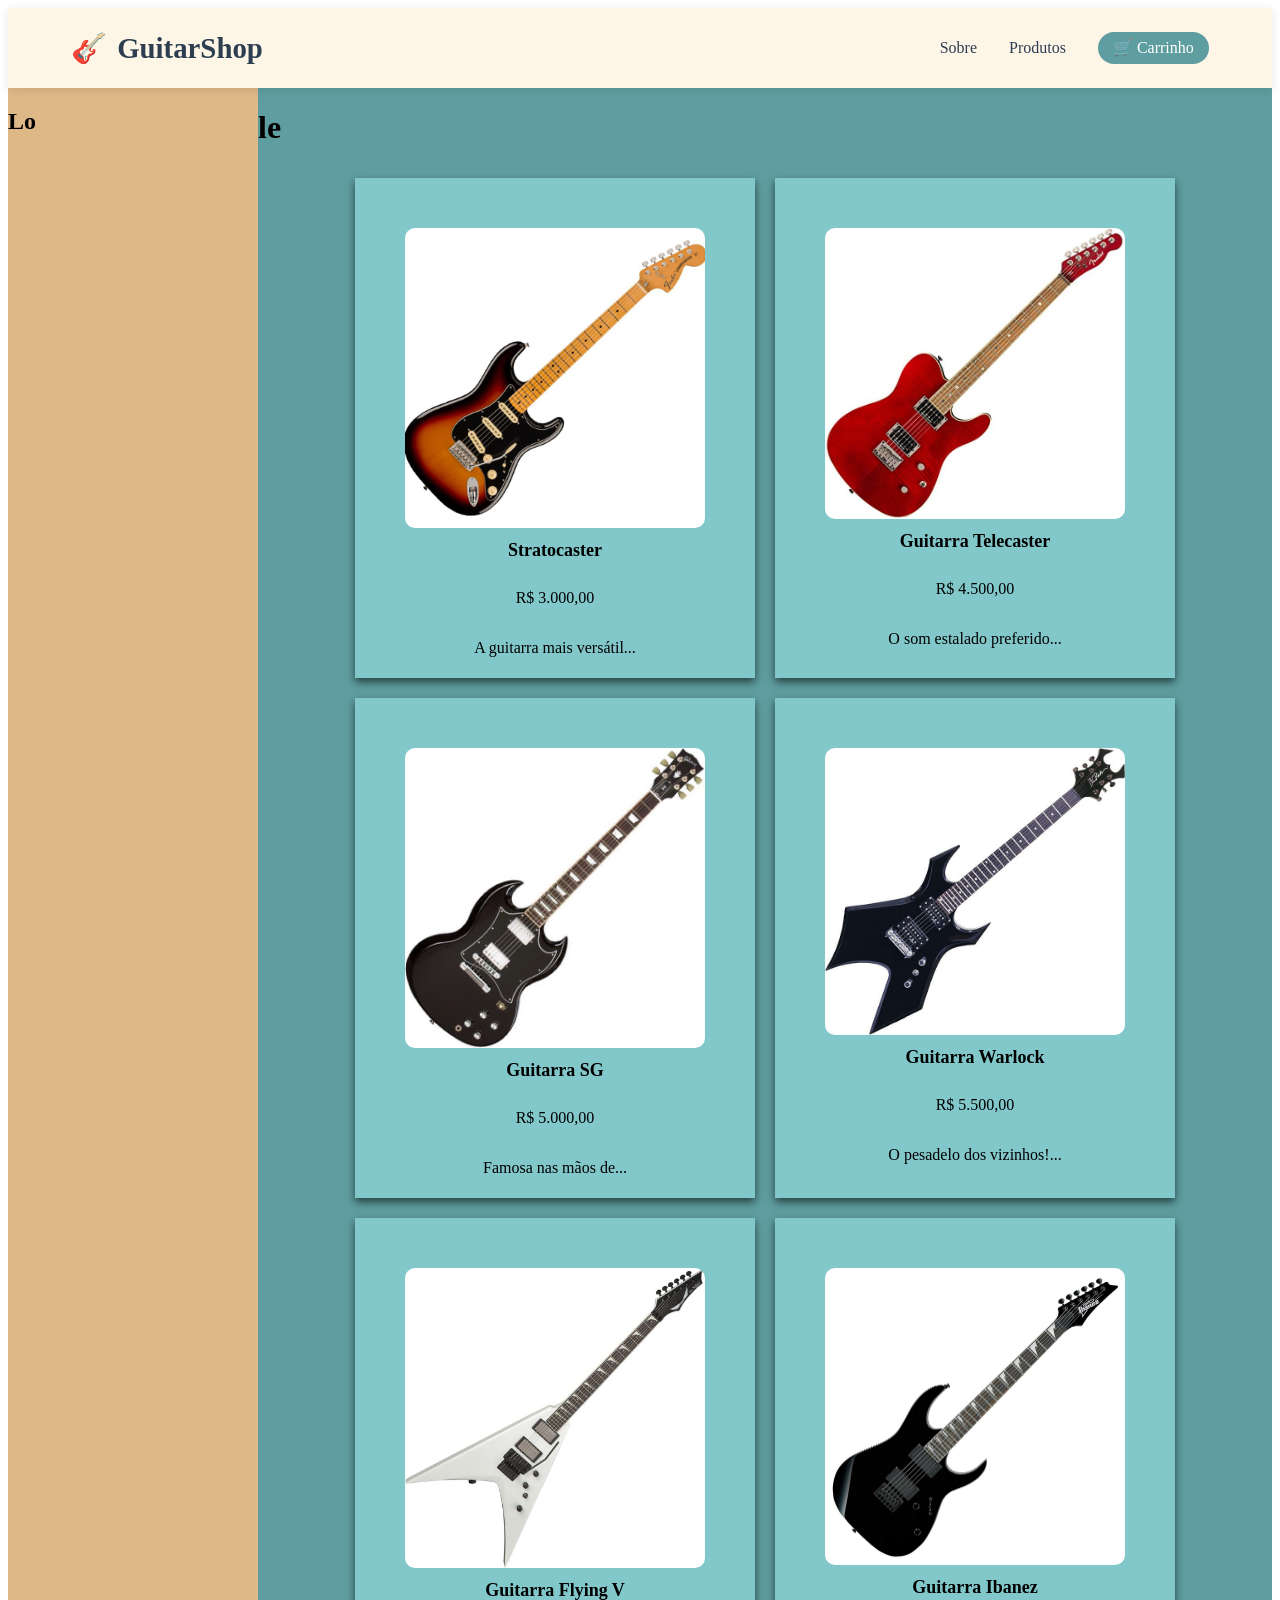
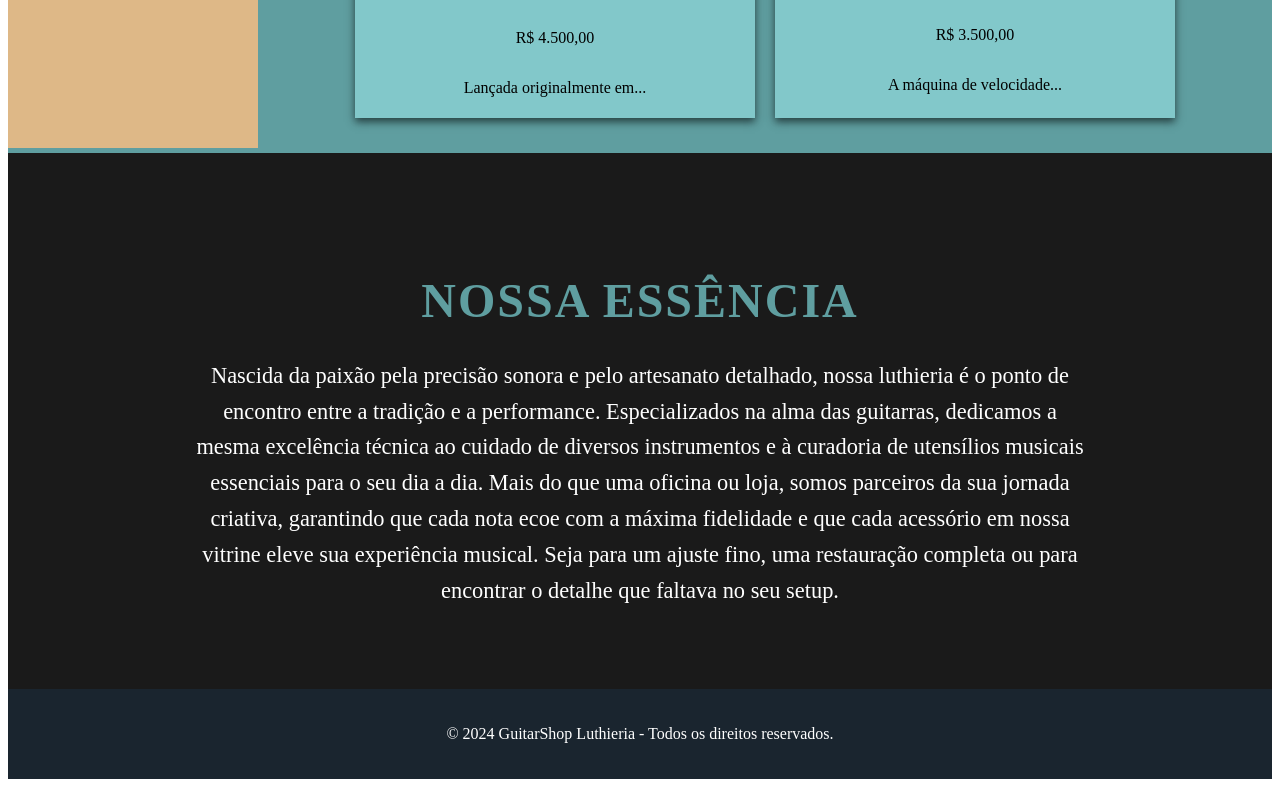
<file: index.html>
<!DOCTYPE html>
<html lang="pt-br">
<head>
    <meta charset="UTF-8">
    <meta name="viewport" content="width=device-width, initial-scale=1.0">
    <title>Document</title>
    <link rel="stylesheet" href="style.css">
</head>
<body class="body">
    
    <header class="cara">
        <nav class="navbar">
            <div class="logo">
                <span class="logo-icon">🎸</span> GuitarShop
            </div>

            <div class="menu-toggle" id="mobile-menu">
                <span class="bar"></span>
                <span class="bar"></span>
                <span class="bar"></span>
            </div>

            <ul class="nav-links">
                <li><a href="#pe">Sobre</a></li>
                <li><a href="#corpo">Produtos</a></li>
                <li><a href="carrinho.html" class="cart-link">🛒 Carrinho</a></li>
            </ul>
        </nav>
    </header>

    <main class="corpo" id="corpo">
        <h1 class="produtosh1">le</h1>
            <div class="mae">
                    <a href="produto.html?id=strato" class="linkp">
                        <div class="card">
                                <img src="img/strato.jpg" alt="imagem" class="cardimg">
                                <h1 class="cardh1">Stratocaster</h1>
                                <p class="produtopreco">R$ 3.000,00</p>
                                <p class="cardp">A guitarra mais versátil...</p>
                        </div>
                    </a>

                    <a href="produto.html?id=tele" class="linkp">
                        <div class="card">
                                <img src="img/tele.jpg" alt="imagem" class="cardimg">
                                <h1 class="cardh1">Guitarra Telecaster</h1>
                                <p class="produtopreco">R$ 4.500,00</p>
                                <p class="cardp">O som estalado preferido...</p>
                        </div>
                    </a>

                    <a href="produto.html?id=sg" class="linkp">
                        <div class="card">
                                <img src="img/sg.jpg" alt="imagem" class="cardimg">
                                <h1 class="cardh1">Guitarra SG</h1>
                                <p class="produtopreco">R$ 5.000,00</p>
                                <p class="cardp">Famosa nas mãos de...</p>
                        </div>
                    </a>

                    <a href="produto.html?id=warlock" class="linkp">
                        <div class="card">
                                <img src="img/warlock.jpg" alt="imagem" class="cardimg">
                                <h1 class="cardh1">Guitarra Warlock</h1>
                                <p class="produtopreco">R$ 5.500,00</p>
                                <p class="cardp">O pesadelo dos vizinhos!...</p>
                        </div>
                    </a>

                    <a href="produto.html?id=flyingv" class="linkp">
                        <div class="card">
                                <img src="img/flyingv.jpg" alt="imagem" class="cardimg">
                                <h1 class="cardh1">Guitarra Flying V</h1>
                                <p class="produtopreco">R$ 4.500,00</p>
                                <p class="cardp">Lançada originalmente em...</p>
                        </div>
                    </a>

                    <a href="produto.html?id=ibanez" class="linkp">
                        <div class="card">
                                <img src="img/ibanez.jpg" alt="imagem" class="cardimg">
                                <h1 class="cardh1">Guitarra Ibanez</h1>
                                <p class="produtopreco">R$ 3.500,00</p>
                                <p class="cardp">A máquina de velocidade...</p>
                        </div>
                    </a>
            </div>
    </main>

    <aside class="lado">
        <h1>Lo</h1>
    </aside>

    <section class="pe" id="pe">
        <h1 class="nene">Nossa Essência</h1>
        <p class="nenep">
                Nascida da paixão pela precisão sonora e pelo artesanato detalhado, nossa luthieria é o ponto de encontro entre a tradição e a performance.
                Especializados na alma das guitarras, dedicamos a mesma excelência técnica ao cuidado de diversos instrumentos e à curadoria de utensílios
                musicais essenciais para o seu dia a dia. Mais do que uma oficina ou loja, somos parceiros da sua jornada criativa, garantindo que cada nota 
                ecoe com a máxima fidelidade e que cada acessório em nossa vitrine eleve sua experiência musical. Seja para um ajuste fino, uma restauração 
                completa ou para encontrar o detalhe que faltava no seu setup.
        </p>
    </section>

    <footer style="background: #1a252f; color: white; text-align: center; padding: 20px;">
        <p>&copy; 2024 GuitarShop Luthieria - Todos os direitos reservados.</p>
    </footer>

    <!-- ctrl shift a -->

    <script src="script.js"></script>
</body>
</html>
</file>
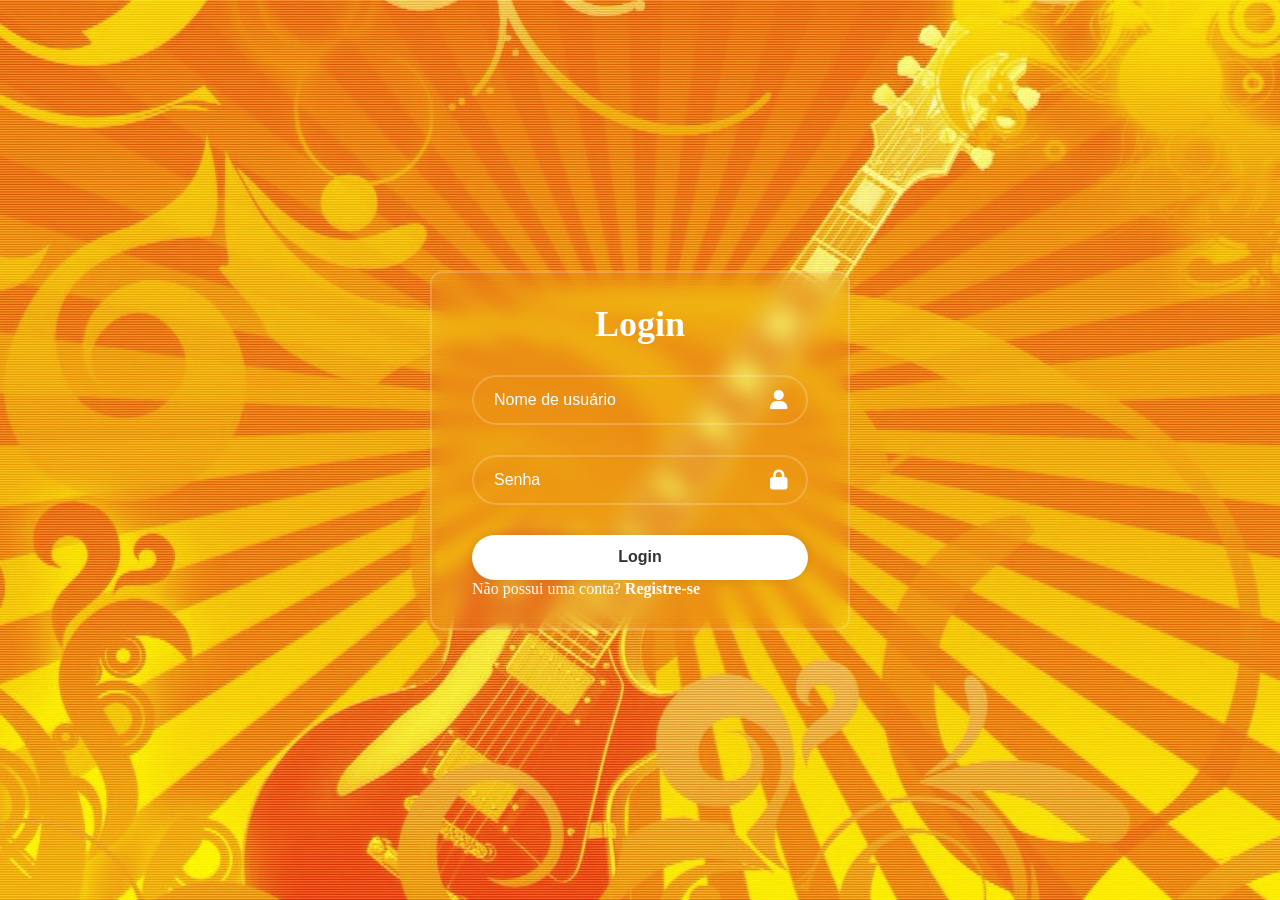
<file: cadastro.html>
<!DOCTYPE html>
<html lang="pt-br">
<head>
    <meta charset="UTF-8">
    <meta name="viewport" content="width=device-width, initial-scale=1.0">
    <title>Document</title>
    <link rel="stylesheet" href="cadastro.css">
    <link rel="stylesheet" href="https://cdnjs.cloudflare.com/ajax/libs/font-awesome/6.5.1/css/all.min.css">
</head>
<body>
    <div class="sblux">
        <form action="">
            <h1>Login</h1>
            <div class="ngcdeinput">
                <input type="text" placeholder="Nome de usuário" required>
                <i class="fas fa-user"></i>
            </div>

            <div class="ngcdeinput">
                <input type="password" placeholder="Senha" required>
                <i class="fas fa-lock"></i>
            </div>

            <button type="submit" class="giovana-btn">Login</button>
            <div class="link">
                <p>Não possui uma conta? <a href="#">Registre-se</a></p>
            </div>
        </form>
    </div>
    
    <script>
    const form = document.querySelector('form');
    form.addEventListener('submit', (e) => {
        e.preventDefault(); // Impede o envio padrão
        window.location.href = "index.html"; // Redireciona após validar o required
    });
</script>
</body>
</html>
</file>
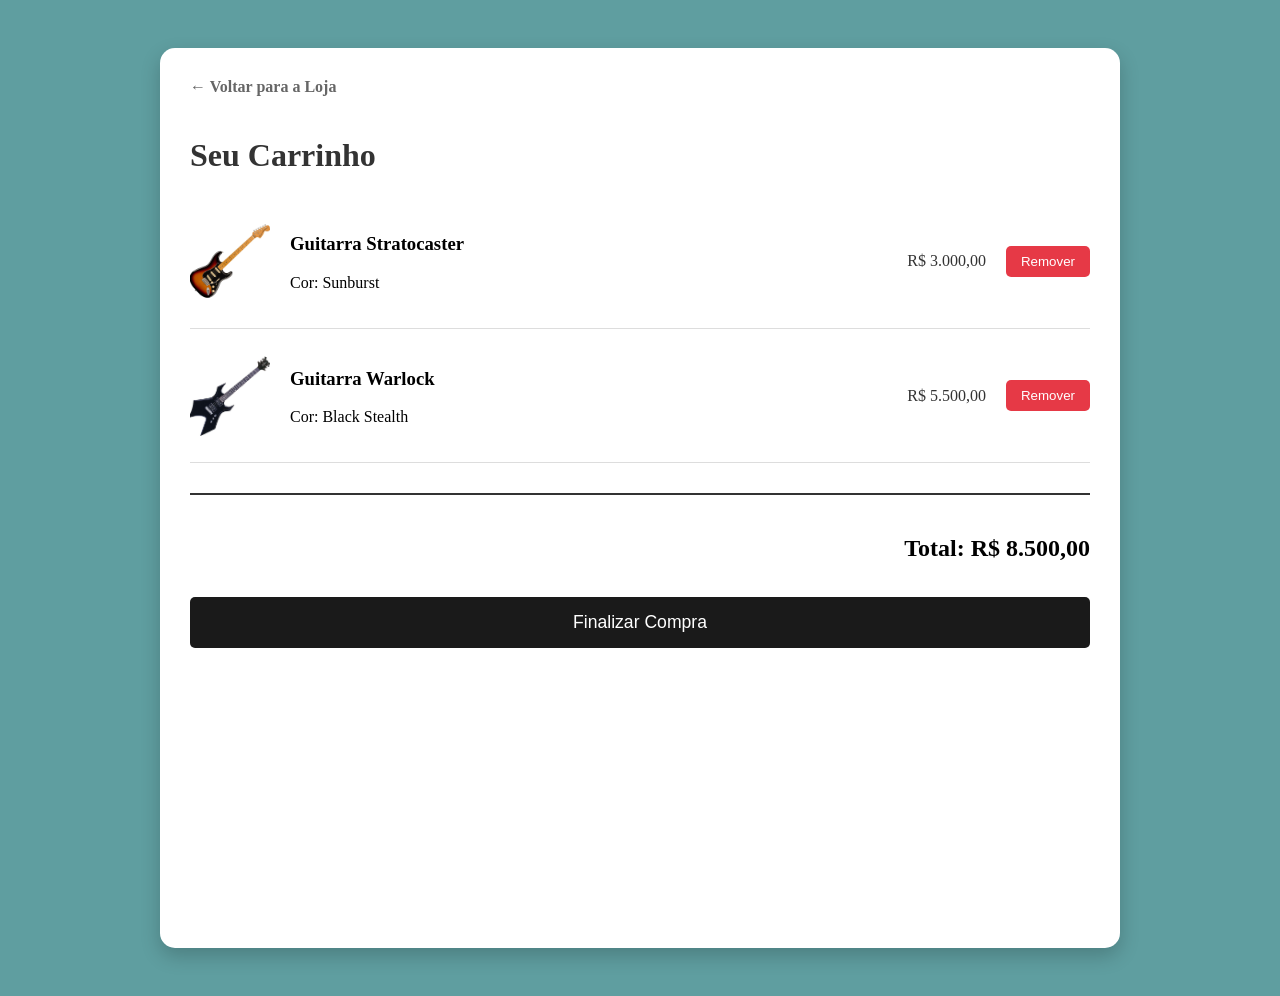
<file: carrinho.html>
<!DOCTYPE html>
<html lang="pt-br">
<head>
    <meta charset="UTF-8">
    <meta name="viewport" content="width=device-width, initial-scale=1.0">
    <title>Carrinho - GuitarShop</title>
    <link rel="stylesheet" href="style.css">
    <link rel="stylesheet" href="produto.css">
    <style>
        .gordao {
            background-color: cadetblue;
            min-height: 100vh;
            display: flex;
            justify-content: center;
            padding: 40px 5%;
        }

        .vitor {
            background: white;
            width: 100%;
            max-width: 900px;
            border-radius: 15px;
            padding: 30px;
            box-shadow: 0 8px 20px rgba(0,0,0,0.2);
            animation: joseFade 0.6s ease-out;
        }

        @keyframes joseFade {
            from { opacity: 0; transform: translateY(-20px); }
            to { opacity: 1; transform: translateY(0); }
        }

        .lorenzo {
            display: flex;
            align-items: center;
            justify-content: space-between;
            border-bottom: 1px solid #ddd;
            padding: 20px 0;
            gap: 20px;
            transition: all 0.3s ease;
        }

        .joseRemovendo {
            transform: translateX(100px);
            opacity: 0;
        }

        .joseDetalhes {
            display: flex;
            align-items: center;
            gap: 20px;
            flex: 1;
        }

        .joseThumb {
            width: 80px;
            height: 80px;
            object-fit: cover;
            border-radius: 8px;
        }

        .joseBtnRemover {
            background: #e63946;
            color: white;
            border: none;
            padding: 8px 15px;
            border-radius: 5px;
            cursor: pointer;
            transition: 0.2s;
        }

        .giovana {
            margin-top: 30px;
            text-align: right;
            border-top: 2px solid #333;
            padding-top: 20px;
        }

        @media (max-width: 600px) {
            .lorenzo { flex-direction: column; text-align: center; }
            .joseDetalhes { flex-direction: column; }
        }
    </style>
</head>
<body class="gordao">

    <div class="vitor">
        <a href="index.html" class="btn-voltar">← Voltar para a Loja</a>
        
        <h1 class="cardh1" style="font-size: 2rem; margin-bottom: 20px; color: #333;">Seu Carrinho</h1>

        <div id="container-itens">
            
            <div class="lorenzo" id="item-1">
                <div class="joseDetalhes">
                    <img src="img/strato.jpg" alt="Stratocaster" class="joseThumb">
                    <div>
                        <h3>Guitarra Stratocaster</h3>
                        <p>Cor: Sunburst</p>
                    </div>
                </div>
                <p class="produtopreco" style="color: #333;">R$ 3.000,00</p>
                <button class="joseBtnRemover" onclick="removerItem('item-1', 3000)">Remover</button>
            </div>

            <div class="lorenzo" id="item-2">
                <div class="joseDetalhes">
                    <img src="img/warlock.jpg" alt="Warlock" class="joseThumb">
                    <div>
                        <h3>Guitarra Warlock</h3>
                        <p>Cor: Black Stealth</p>
                    </div>
                </div>
                <p class="produtopreco" style="color: #333;">R$ 5.500,00</p>
                <button class="joseBtnRemover" onclick="removerItem('item-2', 5500)">Remover</button>
            </div>

        </div>

        <div class="giovana">
            <h2 id="exibicao-total" style="margin-bottom: 15px;">Total: R$ 8.500,00</h2>
            <button class="btn-comprar" onclick="finalizarCompra()">Finalizar Compra</button>
        </div>
    </div>

    <script>
        let valorTotal = 8500;

        function removerItem(idElemento, valorSubtrair) {
            const item = document.getElementById(idElemento);
            item.classList.add('joseRemovendo');

            setTimeout(() => {
                item.remove();
                valorTotal -= valorSubtrair;
                if(valorTotal < 0) valorTotal = 0;

                document.getElementById('exibicao-total').innerText = `Total: R$ ${valorTotal.toLocaleString('pt-BR')},00`;

                const container = document.getElementById('container-itens');
                if (container.children.length === 0) {
                    container.innerHTML = "<p style='padding:20px; text-align:center;'>Seu carrinho está vazio.</p>";
                }
            }, 300);
        }

        function finalizarCompra() {
            if (valorTotal === 0) {
                alert("Seu carrinho está vazio!");
            } else {
                alert("✅ Compra Finalizada com Sucesso!");
                window.location.href = "index.html";
            }
        }
    </script>

</body>
</html>
</file>
<file: style.css>
.body {
    display: grid;
    grid-template-areas: 
        "cara cara"
        "lado corpo"
        "pe pe"
        "foot foot";
    grid-template-rows: 80px 1fr auto auto; 
    grid-template-columns: 250px 1fr;
    min-height: 100vh;
}

a, button {
    transition: all 0.3s ease-in-out;
}

footer {
    grid-area: foot;
}

.cara {
    grid-area: cara;
    background-color: #fdf5e6;
    display: flex;
    align-items: center;
    padding: 0 5%;
    box-shadow: 0 2px 10px rgba(0,0,0,0.1);
    position: sticky;
    top: 0;
    z-index: 1000;
}

.corpo {
    grid-area: corpo;
    background-color: cadetblue;
}

.lado {
    grid-area: lado;
    background-color: burlywood;
}

.pe {
    grid-area: pe;
    background-color: #1a1a1a;
    color: #fff;
    padding: 80px 10%;
    text-align: center;
    border-top: 5px solid cadetblue; 
}

@media only screen and (max-width: 850px) {
    .body {
        grid-template-areas: 
            "cara"
            "lado"
            "corpo"
            "pe"
            "foot"; 
        grid-template-rows: 70px auto auto auto auto; 
        grid-template-columns: 100%;
    }
}

@media only screen and (max-width: 450px) {
    .body {
        grid-template-areas: 
            "cara"
            "corpo"
            "pe"
            "foot"; 
        grid-template-rows: 70px auto auto auto;
        grid-template-columns: 100%;
    }

    aside.lado {
        display: none;
    }

    .nene {
        font-size: 2rem;
    }
    .nenep {
        font-size: 1.1rem;
    }
}

.mae {
    display: flex;
    flex-wrap: wrap;
    justify-content: center;
    margin-bottom: 20px;
}

.card {
    display: flex;
    flex-direction: column;
    justify-content: space-between;
    padding: 50px;
    height: 400px;
    width: 300px;
    margin: 10px;
    align-items: center;
    text-align: center;
    background-color: rgba(133, 205, 207, 0.911);
    border: none;
    box-shadow: 0 4px 8px rgba(32, 55, 56, 0.911);
    transition: transform 0.3s ease, box-shadow 0.3s ease;
    cursor: pointer;
}

.card:hover {
    transform: translateY(-8px);
    box-shadow: 0 12px 20px rgba(32, 55, 56, 0.911);
}

.linkp {
    text-decoration: none;
    color: inherit;
    display: contents;
}

.cardimg {
    height: 300px;
    width: 100%;
    object-fit: cover;
    border-radius: 10px;
}

.cardh1 {
    font-size: large;
}

.cardp {
    font-size: medium;
}

.nene {
    font-size: 3rem; 
    text-transform: uppercase;
    letter-spacing: 2px;
    margin-bottom: 30px;
    color: cadetblue;
}

.nenep {
    font-size: 1.4rem; 
    line-height: 1.6;
    max-width: 900px;
    margin: 0 auto;
    font-weight: 400;
}

html {
    scroll-behavior: smooth;
    scroll-padding-top: 100px; 
}

.navbar {
    display: flex;
    justify-content: space-between;
    align-items: center; 
    width: 100%;
    height: 100%;
}

.logo {
    font-size: 1.8rem;
    font-weight: bold;
    color: #2c3e50;
    display: flex;
    align-items: center;
    gap: 10px;
}

.logo:hover .logo-icon {
    display: inline-block;
    transform: rotate(20deg); 
    transition: 0.3s;
}

.nav-links {
    display: flex;
    list-style: none;
    gap: 2rem;
    margin: 0;
    padding: 0;
    align-items: center; 
}

.nav-links a:hover {
    color: cadetblue;
    padding-bottom: 5px;
    border-bottom: 2px solid cadetblue;
}

.nav-links li {
    display: flex;
    align-items: center; 
}

.nav-links a {
    text-decoration: none;
    color: #2c3e50;
    font-weight: 500;
    transition: all 0.3s;
    line-height: 1; 
    display: block;
}

.cart-link {
    background: cadetblue;
    color: white !important;
    padding: 8px 15px;
    border-radius: 20px;
}

/* Menu Mobile */
.menu-toggle {
    display: none;
    flex-direction: column;
    cursor: pointer;
    gap: 5px;
}

.bar {
    width: 25px;
    height: 3px;
    background-color: #333;
    transition: 0.3s;
}

/* Responsividade */
@media (max-width: 850px) {
    .menu-toggle {
        display: flex;
    }

    .nav-links {
        position: absolute;
        right: 0;
        top: 100%;
        background-color: #fdf5e6;
        width: 100%;
        flex-direction: column;
        align-items: center;
        gap: 0;
        max-height: 0;
        overflow: hidden;
        transition: max-height 0.3s ease-in-out;
    }

    .nav-links.active {
        max-height: 300px;
        padding: 20px 0;
        border-bottom: 2px solid cadetblue;
    }

    .nav-links li {
        padding: 15px 0;
    }
}
</file>
<file: cadastro.css>
*{
    margin: 0;
    padding: 0;
    box-sizing: border-box;
}

body {
    display: flex;
    justify-content: center;
    align-items: center;
    min-height: 100vh;
    background: url(img/bg.jpg) no-repeat;
    background-size: cover;
    background-position: center;
}

.sblux {
    width: 420px;
    background: transparent;
    color: white;
    border-radius: 12px;
    padding: 30px 40px;
    border: 2px solid rgba(255, 255, 255, .2);
    backdrop-filter: blur(10px);
}

.sblux h1 {
    font-size: 36px;
    text-align: center;

}

.sblux .ngcdeinput {
    position: relative;
    width: 100%;
    height: 50px;
    margin: 30px 0;
}

.ngcdeinput input {
    width: 100%;
    height: 100%;
    background: transparent;
    border: none;
    outline: none;
    border: 2px solid rgba(255, 255, 255, .2);
    border-radius: 40px;
    font-size: 16px;
    color: white;
    padding: 20px 45px 20px 20px;
}

.ngcdeinput input::placeholder {
    color: white;
}

.ngcdeinput i {
    position: absolute;
    right: 20px;
    top: 50%;
    transform: translateY(-50%); 
    font-size: 20px;
}

.giovana-btn {
    width: 100%;
    height: 45px;
    background: white;
    border: none;
    outline: none;
    border-radius: 40px;
    cursor: pointer;
    font-size: 16px;
    color: #333;
    box-shadow: 0 0 10px rgba(0, 0, 0, .1);
    font-weight: 600;
    display: flex;
    justify-content: center;
    align-items: center;
    text-decoration: none; 
    margin-top: 10px;
}

.giovana-btn:hover {
    background: #f0f0f0; 
}

.ngcdeinput .link {
    font-size: 14.5px;
    text-align: center;
    margin: 20px 0 15px;
}

.link p a {
    color: white;
    text-decoration: none;
    font-weight: 600;
}

.link p a:hover {
    text-decoration: underline;
}
</file>
<file: produto.css>
.blecs {
    padding: 40px 5%;
    background-color: cadetblue;
    min-height: 80vh;
    display: flex;
    justify-content: center;
}

.produto {
    display: grid;
    grid-template-columns: 1fr 1fr;
    gap: 50px;
    max-width: 1100px;
    background: white;
    padding: 30px;
    border-radius: 15px;
    box-shadow: 0 4px 8px rgba(32, 55, 56, 0.911);
}

.img {
    width: 100%;
    height: auto;
    border-radius: 10px;
    object-fit: contain;
}

.infoproduto h1 {
    font-size: 2.5rem;
    color: #333;
    margin-bottom: 10px;
}

.precok {
    margin: 20px 0;
    color: #e63946; 
    font-size: 2rem;
    font-weight: bold;
}

.btn-comprar {
    background-color: #1a1a1a;
    color: white;
    border: none;
    padding: 15px 40px;
    font-size: 1.1rem;
    border-radius: 5px;
    cursor: pointer;
    transition: 0.3s;
    width: 100%;
    margin-top: 20px;
}

.btn-comprar:hover {
    background-color: #444;
    transform: scale(1.02);
}

.btn-voltar {
    display: inline-block;
    margin-bottom: 20px;
    text-decoration: none;
    color: #666;
    font-weight: bold;
}

@media (max-width: 768px) {
    .produto-wrapper {
        grid-template-columns: 1fr;
    }
}
</file>
